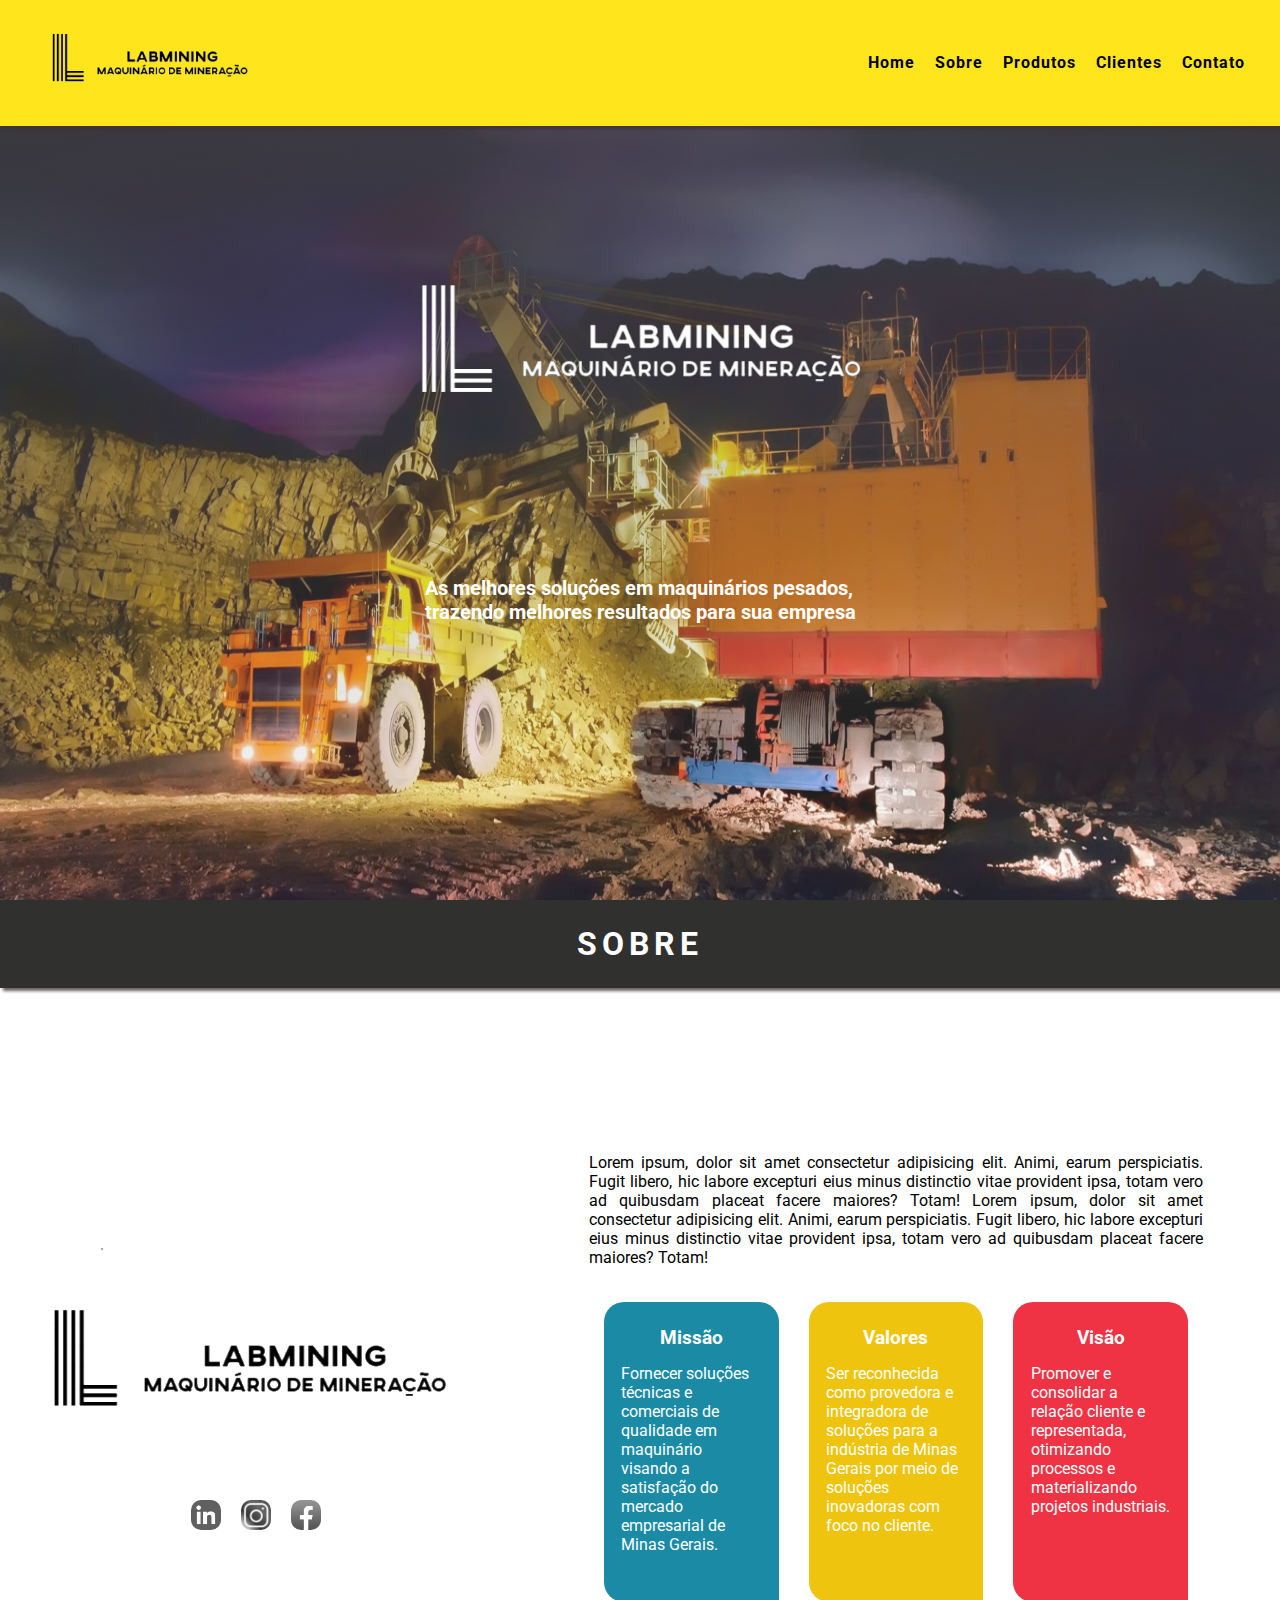
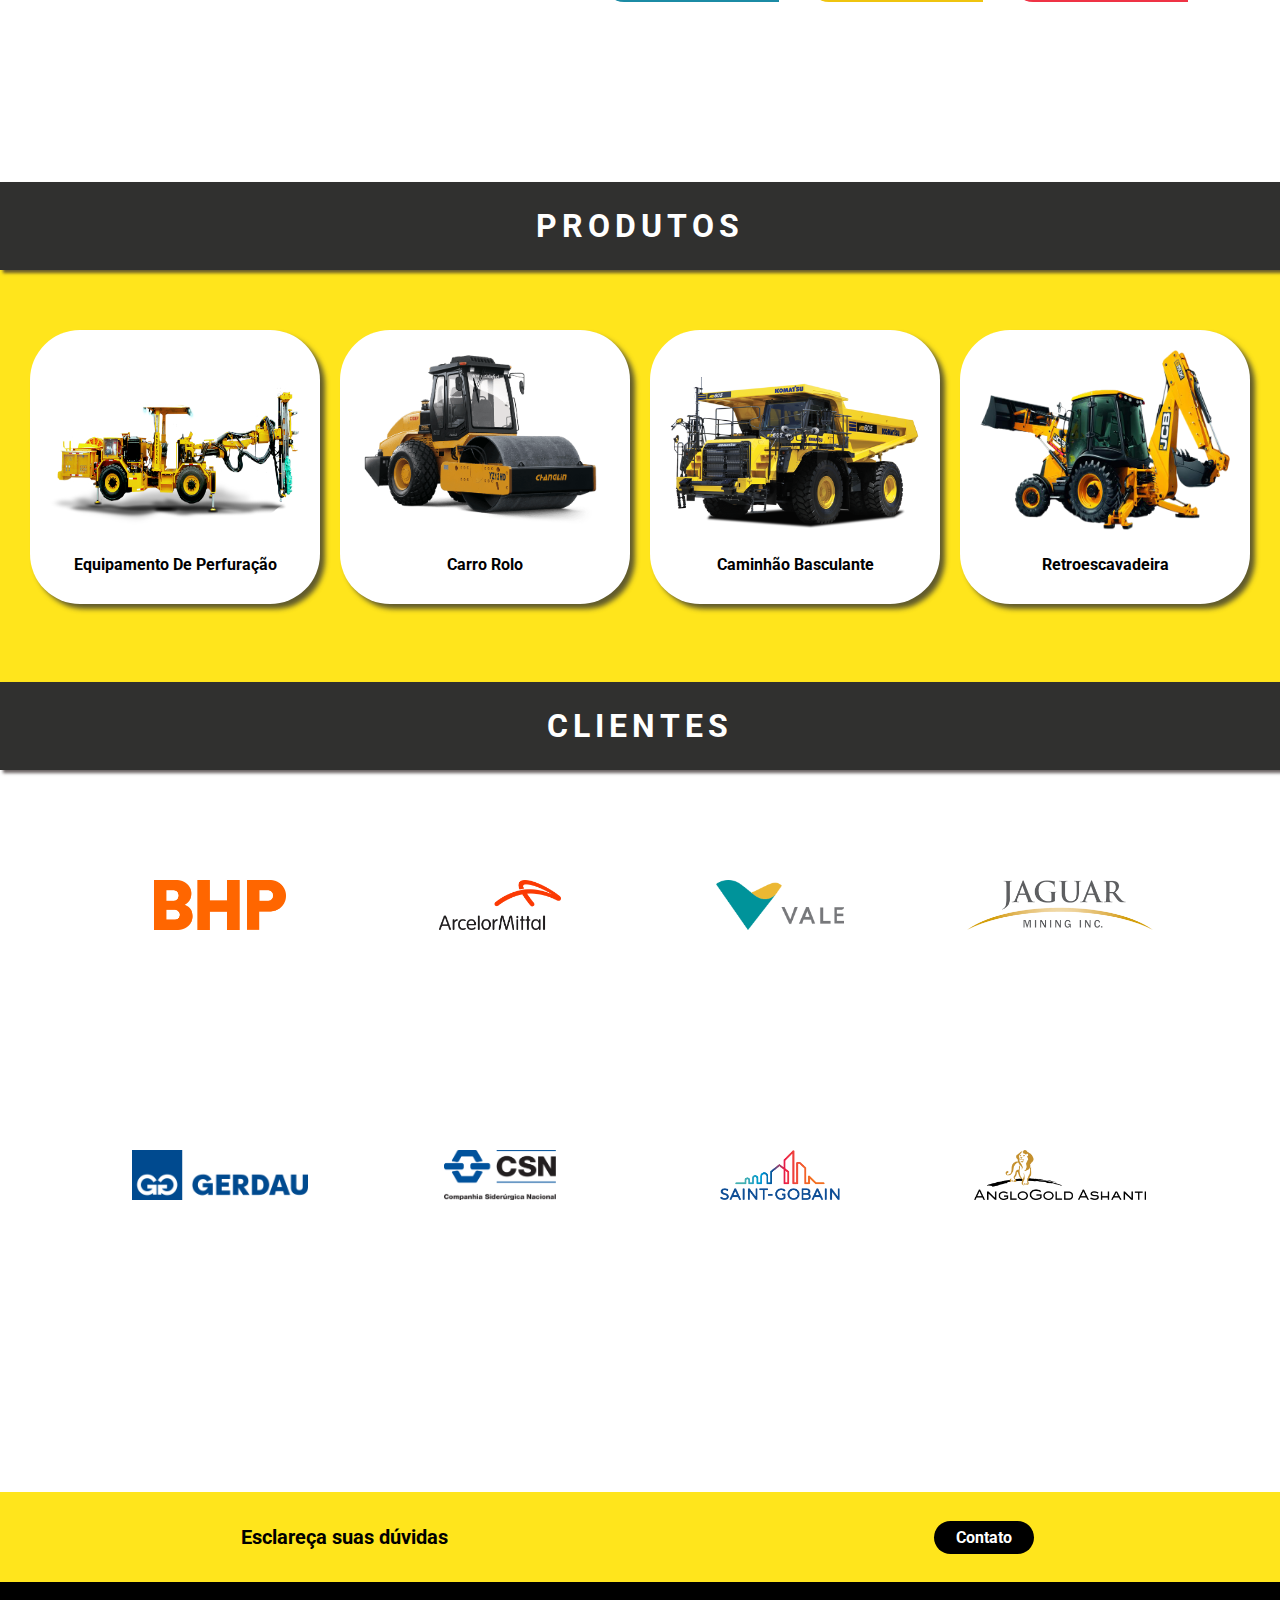
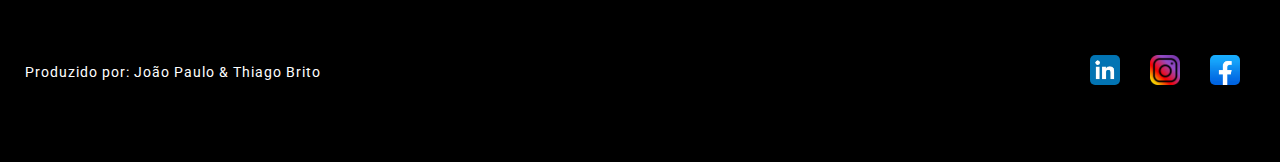
<file: index.html>
<!DOCTYPE html>
<html lang="pt">
<head>
    <meta charset="UTF-8">
    <meta name="viewport" content="width=device-width, initial-scale=1.0">
    <title>Lab Mining</title>

    <link href="https://fonts.googleapis.com/css2?family=Roboto:wght@300;400;500;700&display=swap" rel="stylesheet">
    <link rel="stylesheet" href="styles/styles.css">

</head>
<body>
    <header>
        <nav class="navheader">  
            <img class="navlogo" src="./img/labmining2.png" alt="Logo">
            <div class="nav-flex">
                <a href="#navheader"> 
                    <p class="navcontent">Home</p>
                </a>
                <a href="#about"> 
                    <p class="navcontent">Sobre</p>
                </a>
                <a href="#product">
                    <p class="navcontent">Produtos</p>
                </a>
                <a href="#client">
                    <p class="navcontent">Clientes</p>
                </a>
                <a href="contato.html">
                    <p class="navcontent">Contato</p>
                </a>
            </div>
        </nav>
        <section class="sections">
            <img src="./img/labmining2.png" id="seclogo">
                <h1 class="secheader"> As melhores soluções em maquinários pesados,<br> trazendo melhores resultados para sua empresa</h1>
        </section>
    </header>
    <main>
        <section>
            <div class="about" id="about">
                <h2>Sobre</h2>
                <div class="about-flex">
                    <div class="about-img">
                        <img src="img/labmining3.png" alt="lab-mining">
                        <div class="social">
                            <div id="linkedin">
                                <a href="https://www.linkedin.com/">
                                    <img src="img/social/linkedin.jpg" alt="linkedin">
                                </a>
                            </div>
                            <div id="instagram">
                                <a href="https://www.instagram.com/?hl=pt-br">
                                    <img src="img/social/instagram.png" alt="instagram">
                                </a>
                            </div>
                            <div id="facebook">
                                <a href="https://www.facebook.com/">
                                    <img src="img/social/facebook.jpg" alt="facebook">
                                </a>
                            </div>                            
                        </div>
                    </div>
                    
                    <div class="about-item">
                        <p>Lorem ipsum, dolor sit amet consectetur adipisicing elit. Animi, earum perspiciatis. 
                            Fugit libero, hic labore excepturi eius minus 
                            distinctio vitae provident ipsa, totam vero ad quibusdam placeat facere maiores? Totam!
                            Lorem ipsum, dolor sit amet consectetur adipisicing elit. Animi, earum perspiciatis. 
                            Fugit libero, hic labore excepturi eius minus 
                            distinctio vitae provident ipsa, totam vero ad quibusdam placeat facere maiores? Totam!
                        </p>
                        <div class="values-flex">
                            <div class="values-item-g">
                                <h3>Missão</h3>
                                <p>Fornecer soluções técnicas e comerciais de qualidade em maquinário 
                                    visando a satisfação do mercado empresarial de Minas Gerais.
                                </p>
                            </div>
                            <div class="values-item-y">
                                <h3>Valores</h3>
                                <p>Ser reconhecida como provedora e integradora de soluções para a indústria de Minas Gerais por meio de soluções
                                    inovadoras com foco no cliente.
                                </p>
                            </div>
                            <div class="values-item-r">
                                <h3>Visão</h3>
                                <p>Promover e consolidar a relação cliente e representada, 
                                    otimizando processos e materializando projetos industriais.
                                </p>
                            </div>
                        </div>
                        
                    </div>
                </div>
            </div>
        </section>

        <section>
            <div class="product" id="product">
                <h2>Produtos</h2>
                <div class="product-flex">
                    <div class="product-item">
                        <img src="img/product-img/product1.png" alt="empresa1">
                        <p>Equipamento De Perfuração</p>
                    </div>
                    <div class="product-item">
                        <img src="img/product-img/product3.png" alt="empresa1">
                        <p>Carro Rolo</p>
                    </div>
                    <div class="product-item">
                        <img src="img/product-img/product4.png" alt="empresa1">
                        <p>caminhão basculante</p>
                    </div>
                    <div class="product-item">
                        <img src="img/product-img/product5.png" alt="empresa1">
                        <p>retroescavadeira</p>
                    </div>
                </div>
            </div>
        </section>

        <section>
            <div class="client" id="client">
                <h2>clientes</h2>
                <div class="client-grid">                   
                    <div class="client-item">
                        <a href="https://www.bhp.com/" target="_blank">
                            <img src="img/client-img/logo1.png" alt="empresa1">
                        </a>
                    </div>
                    <div class="client-item">
                        <a href="https://brasil.arcelormittal.com/" target="_blank">
                            <img src="img/client-img/logo2.png" alt="company2">
                        </a>
                    </div> 
                    <div class="client-item">
                        <a href="http://www.vale.com/brasil/PT/Paginas/default.aspx" target="_blank">
                            <img src="img/client-img/logo3.png" alt="company3">
                        </a>
                    </div> 
                    <div class="client-item">
                        <a href="https://www.jaguarmining.com/" target="_blank">
                            <img src="img/client-img/logo4.png" alt="company4">
                        </a>
                    </div> 
                    <div class="client-item">
                        <a href="https://www2.gerdau.com.br/" target="_blank">
                            <img src="img/client-img/logo5.png" alt="company5">
                        </a>
                    </div> 
                    <div class="client-item">
                        <a href="http://www.csn.com.br/default_pti.asp?idioma=0&conta=45" target="_blank">
                            <img src="img/client-img/logo6.png" alt="company6">
                        </a>
                    </div>    
                    <div class="client-item">
                        <a href="https://www.saint-gobain.com.br/en" target="_blank">
                            <img src="img/client-img/logo7.png" alt="company7"></a>
                    </div>  
                    <div class="client-item">
                        <a href="https://www3.anglogoldashanti.com.br/Paginas/default.aspx" target="_blank">
                            <img src="img/client-img/logo8.png" alt="company8">
                        </a>
                    </div>   
                </div>
            </div>
        </section>
        <section>
            <div class="contact">
                <h1>Esclareça suas dúvidas</h1>
                <a href="contato.html">
                    <p class="contact-button">Contato </p>
                </a>
            </div>
        </section>
    </main>
    <footer>
        <div class="fter">
            <p>Produzido por: João Paulo & Thiago Brito</p>
            <div class="social2">
                <div id="linkedin2">
                    <a href="https://www.linkedin.com/">
                        <img src="img/social/linkedin.jpg" alt="linkedin">
                    </a>
                </div>
                <div id="instagram2">
                    <a href="https://www.instagram.com/?hl=pt-br">
                        <img src="img/social/instagram.png" alt="instagram">
                    </a>
                </div>
                <div id="facebook2">
                    <a href="https://www.facebook.com/">
                        <img src="img/social/facebook.jpg" alt="facebook">
                    </a>    
                </div>
            </div>
        </div>
    </footer>
</body>
</html>
</file>
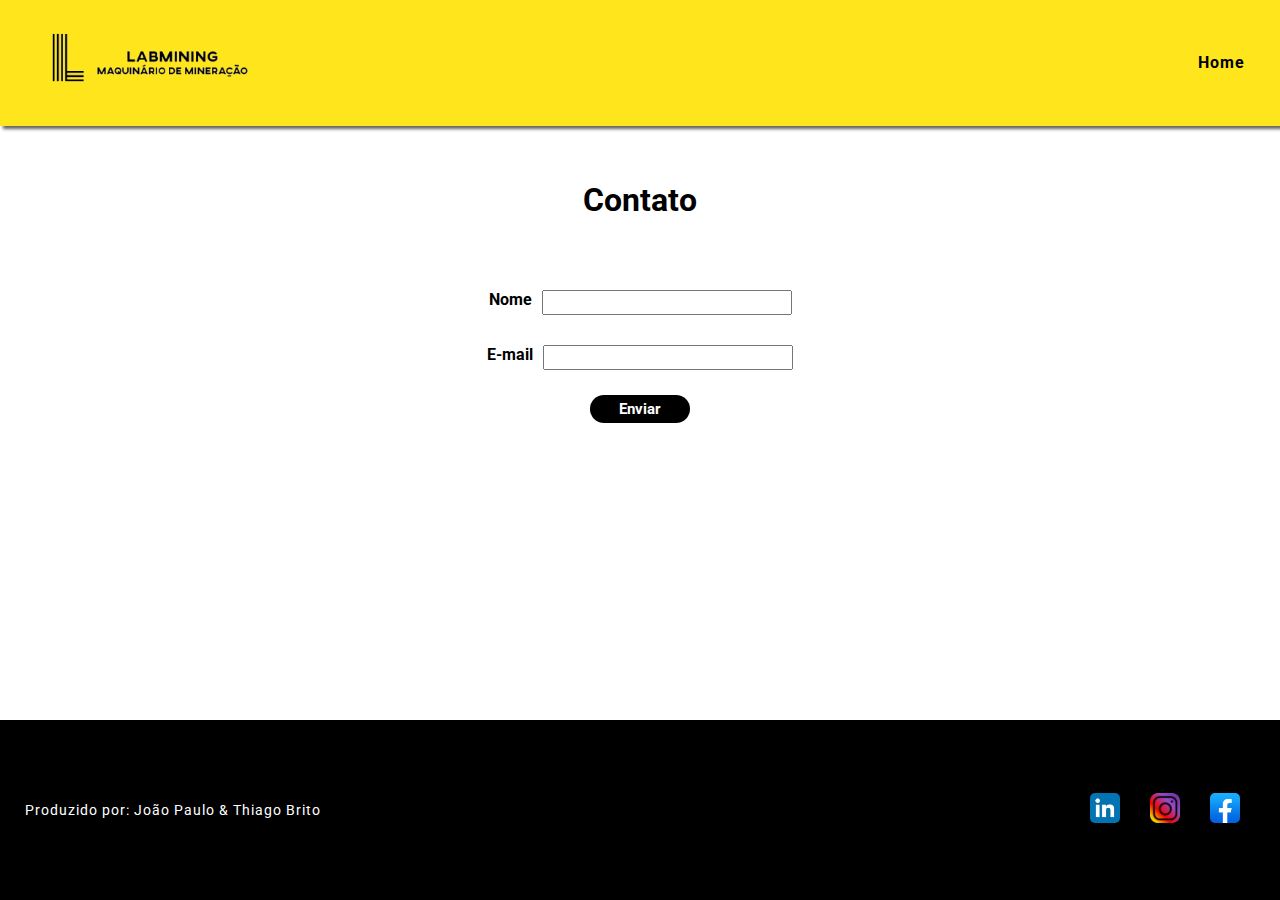
<file: contato.html>
<!DOCTYPE html>
<html lang="pt">
<head>
    <meta charset="UTF-8">
    <meta name="viewport" content="width=device-width, initial-scale=1.0">
    <title>Contato labmining</title>
    <link href="https://fonts.googleapis.com/css2?family=Roboto:wght@300;400;500;700&display=swap" rel="stylesheet">
    <link rel="stylesheet" href="styles/styles.css">

</head>
<body>
    <header class="contato-html">
        <nav class="navheader">  
            <img class="navlogo" src="./img/labmining2.png" alt="Logo">
            <div class="nav-flex">
                <a href="index.html"> 
                    <p class="navcontent">Home</p>
                </a>
            </div>
        </nav>
    </header>
    <main>
        <div id="contato-html">
            <h1 id="contatoh1"> Contato</h1>
            <form class="form">
                <div class="form-item">
                    <label for="nome" >Nome</label>
                    <input type="text">
                </div>
                <div class="form-item">
                    <label for="email">E-mail</label>
                    <input type="email">
                </div>                  
                <button  class="botaoform" type="button">Enviar</button>
            </form>

        </div>
    </main>
    <footer>
        <div class="fter">
            <p>Produzido por: João Paulo & Thiago Brito</p>
            <div class="social2">
                <div id="linkedin2">
                    <a href="https://www.linkedin.com/">
                        <img src="img/social/linkedin.jpg" alt="linkedin">
                    </a>
                </div>
                <div id="instagram2">
                    <a href="https://www.instagram.com/?hl=pt-br">
                        <img src="img/social/instagram.png" alt="instagram">
                    </a>
                </div>
                <div id="facebook2">
                    <a href="https://www.facebook.com/">
                        <img src="img/social/facebook.jpg" alt="facebook">
                    </a>    
                </div>
            </div>
        </div>
    </footer>
</body>
</html>
</file>
<file: styles/styles.css>
/* RESET START */
* {
    margin:0;
    padding:0;
    box-sizing: border-box;
    font-family: 'Roboto', sans-serif;
}
/* RESET END */
/*Thiago start*/

header{
    width: 100%;
}

html{
    scroll-behavior: smooth;
}

.navheader{
    display: flex;
    width: 100%;
    height: 14vh;
    justify-content: space-between;
    background-color: rgb(255,229,28);
    padding-left: 25px;
    padding-right: 25px;
    align-items: center;
    letter-spacing: 1px;
    font-weight: bold;
    -webkit-box-shadow: 1px 1px 1px rgba(60, 50, 50, 0.77);
    -moz-box-shadow:    1px 1px 1px rgba(60, 50, 50, 0.77);
    box-shadow:         3px 3px 3px rgba(60, 50, 50, 0.77);
    position: relative;
}

.navlogo{
    height: 200px;
}

.navcontent{
    display: flex;
}

.nav-flex{
    display: flex;
}

.nav-flex a{
    text-decoration: none;
    text-align: center;
    margin-left: 10px;
    margin-right: 10px;
    border-bottom: 1px solid transparent;
    color: black;
    transition: 0.3s;
}

.nav-flex a:hover{
    border-bottom: 1px solid black;
}

.sections{
    display: grid;
    background-image: linear-gradient(rgba(102, 101, 101, 0.548), rgba(255,255,255,0.1)),url(../img/back3.jpg);
    background-repeat: no-repeat;
    background-size: 100vw 86vh;
    width: 100%;
    height: 86vh;
    grid-template-rows: 1fr 1fr 1fr;
    grid-template-columns: 1fr 1fr 1fr;
    
}

.secheader{
    display: grid;
    grid-row: 2;
    grid-column: 1 / 4;
    margin: 0 auto;
    color:white;
    font-size: 20px;
}

#seclogo{
    display: grid;
    margin: 0 auto;
    height: 450px;
    grid-row: 1;
    grid-column: 2;
    filter: invert(100%);
}
/*Thiago end*/

/* JOAO START */

body, main{
    background-color: white;
    width: 100%;
    
}

.product h2,
.client h2,
.about h2{
    display: block;
    text-align: center;
    text-transform: uppercase;
    font-size: 2em;
    color: white;
    background-color: rgb(48,48,47);
    padding: 25px;
    letter-spacing: 5px;
    -webkit-box-shadow: 1px 1px 1px rgba(60, 50, 50, 0.77);
    -moz-box-shadow:    1px 1px 1px rgba(60, 50, 50, 0.77);
    box-shadow:         3px 3px 3px rgba(60, 50, 50, 0.77);
}

/* SECTION ABOUT START */

.about{
    height: 98vh;
    width: 100%;
    display: block;
}

.about-flex{
    display: flex;
    flex-direction: row;
    justify-content: center;
    align-items: center;
    height: 90%;
}

.about-img{
    display: block;
    width: 40%;
}

.about-img img{
    display: block;
    margin: 0 auto;
    width: 85%;
}

.about-item{
    display: inline-block;
    width: 60%;
}

.about-item p{
    margin: 0 auto;
    text-align: justify;
    width: 80%;
    padding-bottom: 20px;
}

/* SOCIAL START */

.social{
    display: flex;
    justify-content: center;
    align-items: center;
}

#linkedin img,
#facebook img,
#instagram img{
    height: 30px;
    width: 30px;
    margin-left: 10px;
    margin-right: 10px;
    border-radius: 10px;
    -webkit-filter: grayscale(100%);
    -moz-filter: grayscale(100%);
    -o-filter: grayscale(100%);
    -ms-filter: grayscale(100%);
    filter: grayscale(100%); 
    transition: 0.3s;
}

#linkedin img:hover,
#facebook img:hover,
#instagram img:hover{
    -webkit-filter: none;
    -moz-filter: none;
    -o-filter: none;
    -ms-filter: none;
    filter: none;

}

/* SOCIAL END */

/* FLEX-VALUES START */

.values-flex{
    display: flex;
    flex-direction: row;
    justify-content: center;
    align-items: center;
    color: white;
    width: 80%;
    margin: 0 auto;
}

.values-flex h3{
    text-align: center;
    margin: 15px;
    padding-top: 10px;
}

.values-flex p{
    text-align: inherit;
    margin: 0 auto;
}

.values-item-g,
.values-item-y,
.values-item-r{
    margin: 15px;
    height: 300px;
    border-top-left-radius: 20px;
    border-bottom-left-radius: 20px;
    border-top-right-radius: 20px;
}

.values-item-g{
    background-color: rgb(27,139,165);
    width:33%;
}

.values-item-y{
    background-color:rgb(239,196,15);
    width:33%;
}

.values-item-r{
    background-color: rgb(239,51,69);
    width:33%;
}

/* FLEX-VALUES END */

/* SECTION ABOUT END */

/* PRODUCT-CLIENT START */

.product{
    display: block;
    text-align: center;
    margin: 0 auto;
    height: 500px;
    background-color: rgb(255,229,28);
}

/* PRODUCT-FLEX START */

.product-flex{
    display: flex;
    justify-content: center;
    align-items: center;
    margin: 25px;
    padding-top: 25px ;
    border-radius: 50px;
}

.product-item{
    display: flex;
    flex-wrap: wrap;
    justify-content: center;
    align-items: center;
    background-color: white;
    border-radius: 50px;
    margin: 10px;
    padding: 20px;
    width: 25%;
    -webkit-box-shadow: 5px 5px 5px rgba(50, 50, 50, 0.77);
    -moz-box-shadow:    5px 5px 5px rgba(50, 50, 50, 0.77);
    box-shadow:         5px 5px 5px rgba(50, 50, 50, 0.77);
}

.product-item p{
    text-transform: capitalize;
    font-size: 1em;
    font-weight: bold;
    color: black;
    margin-top: 15px;
    border-radius: 50px;
    padding: 10px;
}

.product-item img{
    display: inline-flex;
    height: 180px;
    width: 250px;
}
/* PRODUCT-FLEX END */

/* CLIENT-GRID START */

.client{
    height: 90vh;
}

.client-grid{
    display: grid;
    grid-template-columns: repeat(4,1fr);
    grid-template-rows: 2;
    height: 60vh;
    margin-left: 5em;
    margin-right: 5em;
    justify-items: center;
    align-items: center;
    
}

.client-item img{
    display: grid;
    height: 50px;
}
/* CLIENT-GRID END */
/* PRODUCT-CLIENT END */

/*JOAO END*/

/*THIAGO START*/

.contact{
    display: flex;
    justify-content: space-around;
    background-color:rgb(255,229,28);
    height: 10vh;
    align-items: center;
    margin-bottom: 0;
    font-weight: bold;
}

a{
    text-decoration: none;
}

.contact-button{
    display: flex;
    color:white;
    width:100px;
    text-decoration: none;
    justify-content: center;
    background-color: black;
    border: none;
    border-radius: 60px;
    align-items: center;
    transition: 0.3s;
    padding: 7px 16px;
    margin-left: 5px;
    margin-right: 5px;
}

.contact h1{
    font-size: 20px;
}

.contact-button:hover{
    background-color: white;
    color: black;
}

/* FOOTER START */

.fter{
    background-color:black;
    color:white;
    height: 20vh;
    display: flex;
    justify-content: space-between;
    align-items: center;
}

.social2{
    display: flex;
    justify-content: center;
    align-items: center;
    padding-right: 25px;
}

#linkedin2 img,
#facebook2 img,
#instagram2 img{
    height: 30px;
    width: 30px;
    margin-left: 15px;
    margin-right: 15px;
    border-radius:5px;
    transition: 0.3s;}

.fter p{
    display: flex;
    text-align: center;
    justify-content: center;
    letter-spacing: 1px;    
    padding-left: 25px;
    font-size: 14px;
}

/* FOOTER END */

/*contato.html*/

#contato-html{
    display:grid;
    width: 100%;
    height: 66vh;
    justify-content: center;
    grid-template-rows: 25% 75%;
    grid-template-columns: 1fr;
}

#contatoh1{
    display:grid;
    justify-content: center;
    align-items: center;
    text-align: center;
}

.form{
    display: grid;
    justify-content: center;
    align-content: start;
}

.form-item{
    display: flex;
    justify-content: center;
    align-content: center;
    margin: 15px;
}

label, input{
    font-weight: bold;
}

input {
    margin-left: 10px;
    width: 250px;
    height: 25px;
}

.botaoform{
    justify-self: center;
    align-content: center;
    margin-top: 10px;
    width: 100px;
    text-decoration: none;
    background-color: black;
    color: white;
    border: none;
    font-size: 15px;
    font-weight: bold;
    border-radius: 60px;
    transition: 0.3s;
    padding: 5px 10px;
}

.botaoform:hover{
    background-color:rgb(255,229,28);
    color: black
}

/* CAONTATO HTML END */

/* RESPONSIVE */

@media screen and (min-device-width: 375px) and (max-device-width:420px){
header{
width: 100vw;

}    

.navheader{
    display: flex;
    width: 100%;
    height: 15vh;
    justify-content: space-between;
    background-color: rgb(255,229,28);
    padding-left: 15px;
    padding-right: 15px;
    align-items: center;
    letter-spacing: 1px;
    font-weight: bold;
    -webkit-box-shadow: 1px 1px 1px rgba(60, 50, 50, 0.77);
    -moz-box-shadow:    1px 1px 1px rgba(60, 50, 50, 0.77);
    box-shadow:         3px 3px 3px rgba(60, 50, 50, 0.77);
    position: relative;
}
    
.navlogo{
    width: 115px;
    border-radius: 30px;
}
.navcontent{
    display: flex;
}
    
.nav-flex{
    display: flex;
}
    
.nav-flex a{
    text-decoration: none;
    text-align: center;
    margin-left: 10px;
    margin-right: 10px;
    border-bottom: 1px solid transparent;
    color: black;
    transition: 0.3s;
}

.nav-flex a:hover{
    border-bottom: 1px solid black;
}

#contato-html{
    display:grid;
    width: 100%;
    height: 50vh;
    justify-content: center;
    grid-template-rows: 1fr 1fr;
    grid-template-columns: 10vh;
}

#contatoh1{
    display:grid;
    justify-content: center;
    align-items: center;
    text-align: center;
}

.form{
    display:grid;
    justify-content: center;
    justify-self: center;
    align-items: center;
    align-content: center;
    width: 1vh;
    height: 1vh;
}

label, input{
    font-weight: bold;
}

.botaoform{
    margin-top:10px;
    width: 100px;
    text-decoration: none;
    justify-content: center;
    background-color: black;
    color: white;
    border: none;
    font-weight: bold;
    border-radius: 60px;
    align-items: center;
    transition: 0.3s;
    padding: 5px 10px;
    margin-left: 5px;
    margin-right: 5px;
}

.botaoform:hover{
    background-color:rgb(255,229,28);
    color: black;
}

    @media screen and (min-device-width : 320px) and (max-device-width : 420px) {
        .navheader{
            padding: 0;
            letter-spacing: 0px;
            height: 10vh;
            justify-content: center;
        }
        .navlogo{
            display:none;
        }
    
        .sections {
            display: flex;
            background-image: linear-gradient(rgba(255, 255, 255, 0.644), rgba(255,255,255,0.1)),url(../img/back3.jpg);
            background-repeat: no-repeat;
            background-position: inherit;
            background-size: auto 47vh;
            height:47vh;
        }

        #seclogo {
            height: 100%;
            width: 100%;
            filter: invert(100%);
        }

        .secheader {
            display: none;
        }

        .product h2, .client h2, .about h2 {
            font-size: 1em;
            padding: 15px;
        }

        .about {
            display: block;
            height: 100%;
        }

        .about-flex {
            display: flex;
            flex-direction: column;
            justify-content: center;
            align-items: center;
            height: 100%;
        }

        .about-img img {
            display: none;
        }

        .about-item {
            margin-top: 15px;
            width: 90%;
            height: 100%;
        }

        .about-item p {
            width: 90%;
        }

        .values-flex {
            padding: 10px;
            flex-direction: column;
            width: 100%;
        }

        .values-item-g, 
        .values-item-y, 
        .values-item-r {
            margin: 5px;
            height: auto;
            width: 80%;
            padding: 10px;
        }
        .values-flex h3 {
            padding: 10px;
            margin: 0px;
        }

        .product {
            height: 100%;
        }

        .product-flex {
            flex-direction: column;
            margin: 0px;
            padding: 10px;
            width: 100%;
        }

        .product-item {
            width: 80%;
        }

        .product-item img {
            display: inline-flex;
            height: 140px;
            width: auto;
        }

        .client {
            height: 100%;
        }

        .client-grid {
            display: grid;
            grid-template-columns: repeat(2,3fr);
            height: 50vh;
            margin-left: 0;
            margin-right: 0;
        }

        .client-item img {
            display: grid;
            height: 35px;
        }

        .contact {
            height: 9vh;
        }
        .contact h1 {
            font-size: 15px;
        }
        .fter {
            height: 15vh;
            flex-direction: column-reverse;
            justify-content: center;
            align-items: center;
        }

        .fter p {
            padding-top: 10px;
            font-size: 13px;
        }

        #linkedin2 img, 
        #facebook2 img, 
        #instagram2 img {
            margin-left: 7px;
            margin-right: 7px;
        }


    }
}
</file>
